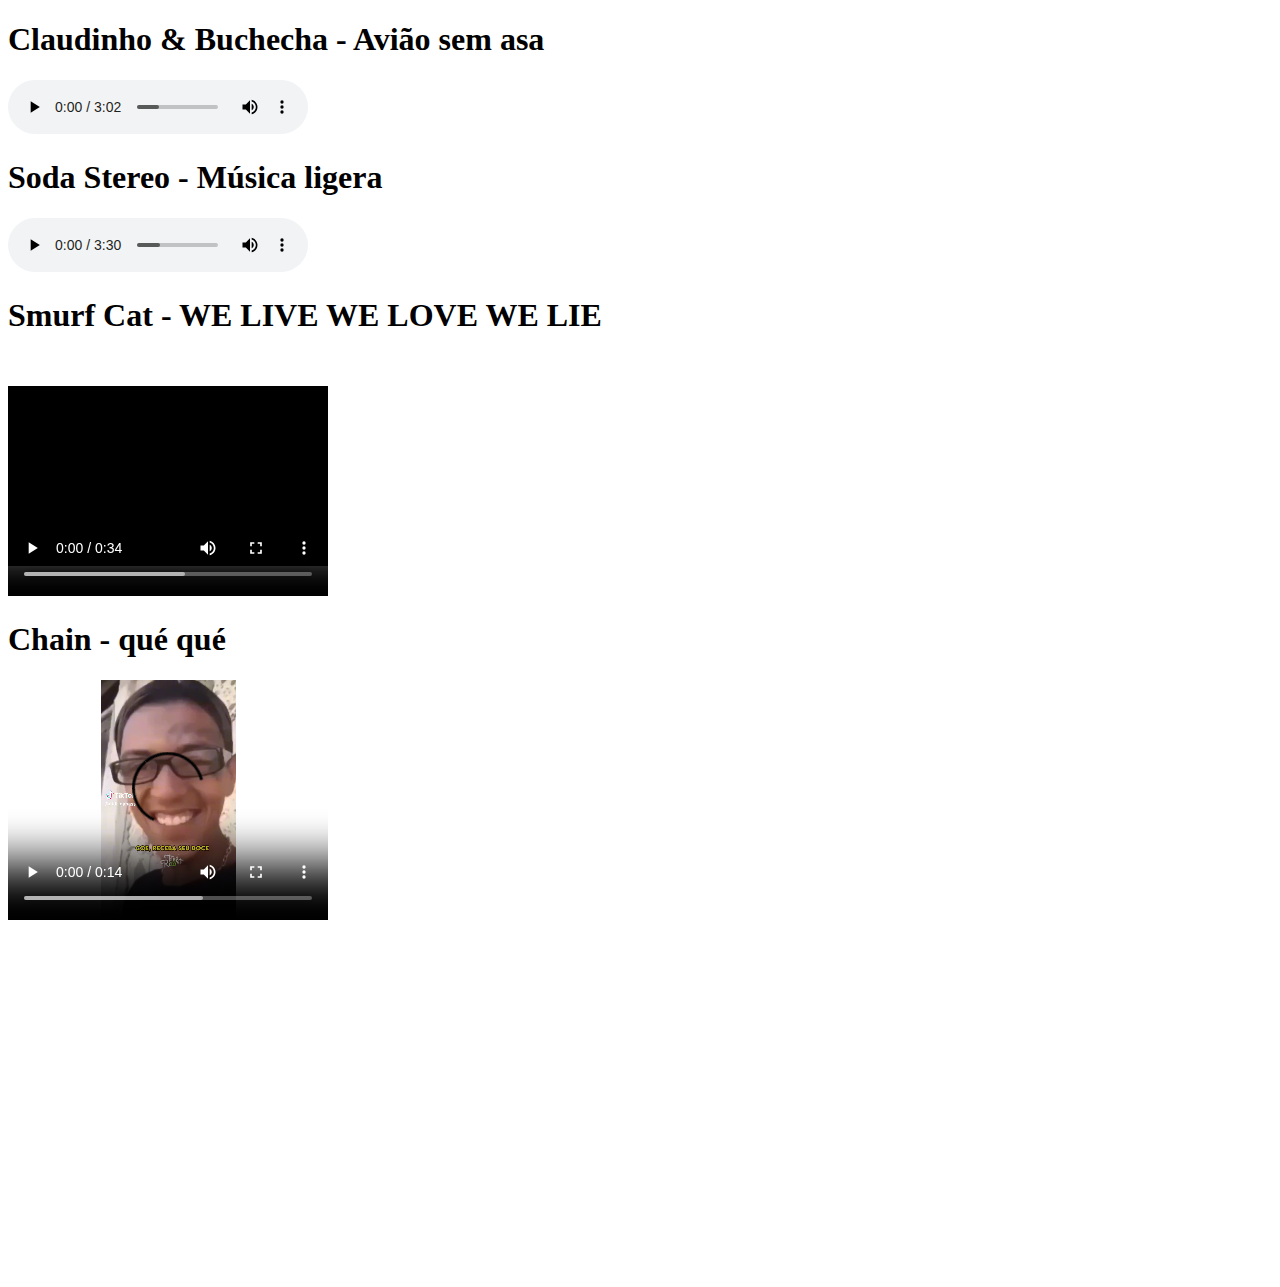
<file: midias.html>
<!DOCTYPE html>
<html lang="en">
<head>
    <meta charset="UTF-8">
    <meta name="viewport" content="width=device-width, initial-scale=1.0">
   
    <title>Áudio e Vídeo</title>
</head>
<body>
    <h1>Claudinho & Buchecha - Avião sem asa </h1>
    <audio controls>
        <source src="aviaosemasa.m4a" type="audio/mpeg">
    </audio>

    <h1>Soda Stereo - Música ligera</h1>
    <audio controls>
        <source src="musicaligera.m4a" type="audio/mpeg">
    </audio>

    <h1>Smurf Cat - WE LIVE WE LOVE WE LIE</h1>
    <video width="320" height="240" controls>
        <source src="We live, we love, we lie.mp4" type="video/mp4">
      </video>

      <h1>Chain - qué qué</h1>
      <video width="320" height="240" controls>
          <source src="Brota Malditas.mp4" type="video/mp4">
        </video><br><br><br>

        <iframe width="560" height="315" src="https://www.youtube.com/embed/ZH-ANdag4cI?si=VwAyx22OkwRu9azX" title="YouTube video player" frameborder="0" allow="accelerometer; autoplay; clipboard-write; encrypted-media; gyroscope; picture-in-picture; web-share" allowfullscreen></iframe>
</body>
</html>
</file>
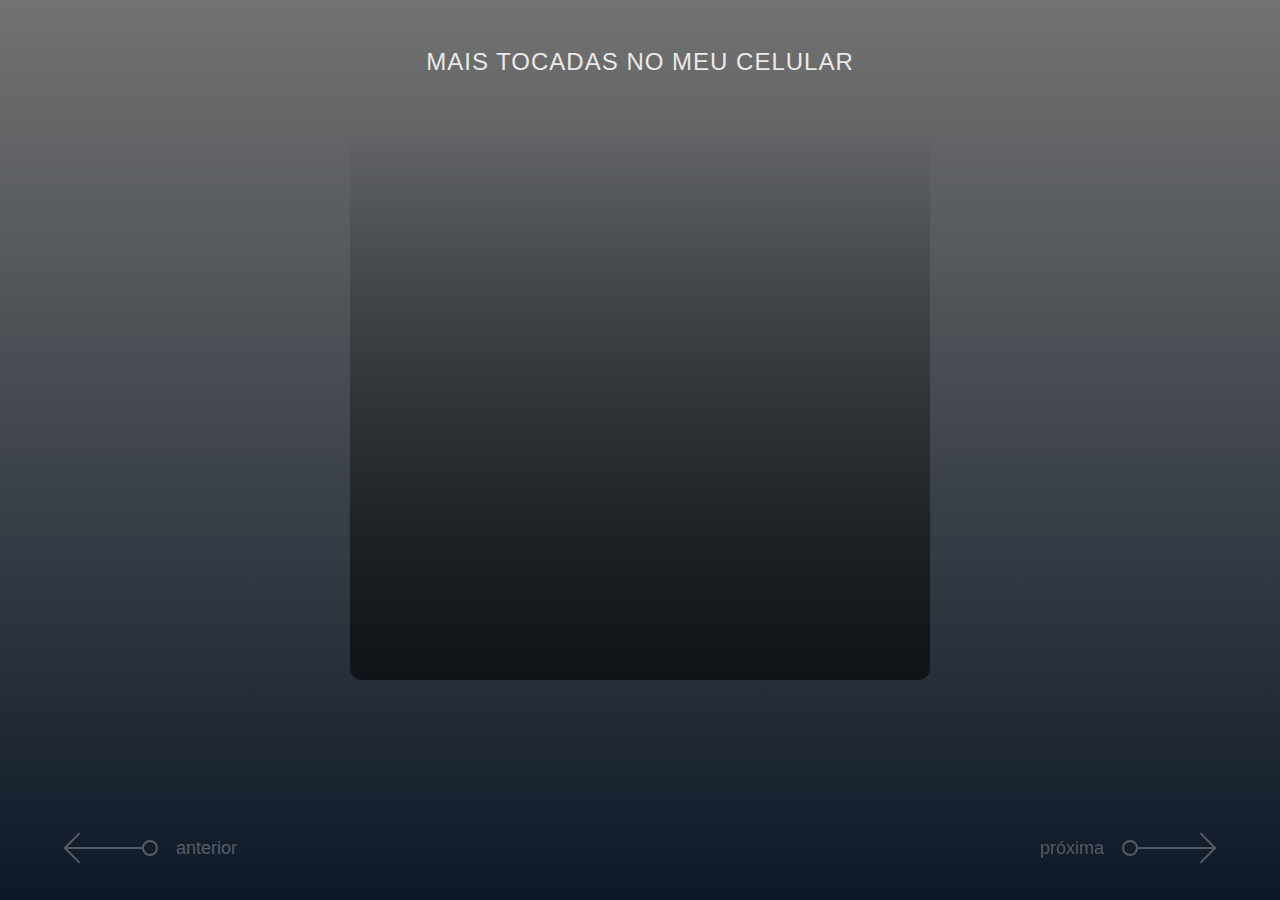
<file: radio.html>
<!DOCTYPE html>
<html lang="en">
<head>
    <meta charset="UTF-8">
    <meta http-equiv="X-UA-Compatible" content="IE=edge">
    <meta name="viewport" content="width=device-width, initial-scale=1.0">
    <title>Music Player</title>
    <link rel="stylesheet" href="radio.css">
    <script src="script.js" defer></script>
</head>
<body>
    <header>Mais tocadas no meu celular</header>
    <section>
        <div class="hero-img"></div>

        <div class="emblem-container">
            <div class="emblem text"></div>
        </div>
        <h1 class="text" value="4">
            <span class="album-num"></span>
            <span class="album-title"></span><span>Mais tocadas</span>
        </h1>
    </section>
    <div class="spotify-widget">
        <iframe src="https://open.spotify.com/embed/track/5HCyWlXZPP0y6Gqq8TgA20?utm_source=generator" width="100%" height="80" frameborder="0" allowfullscreen="" allow="autoplay; clipboard-write; encrypted-media; fullscreen; picture-in-picture" loading="lazy"></iframe>
    </div>
    <div class="button-container">
        <button class="scroll-left nav-arrow"><span></span>Anterior</button>
        <button class="scroll-right nav-arrow">Próxima<span></span></button>
    </div>
</body>
</html>
</file>
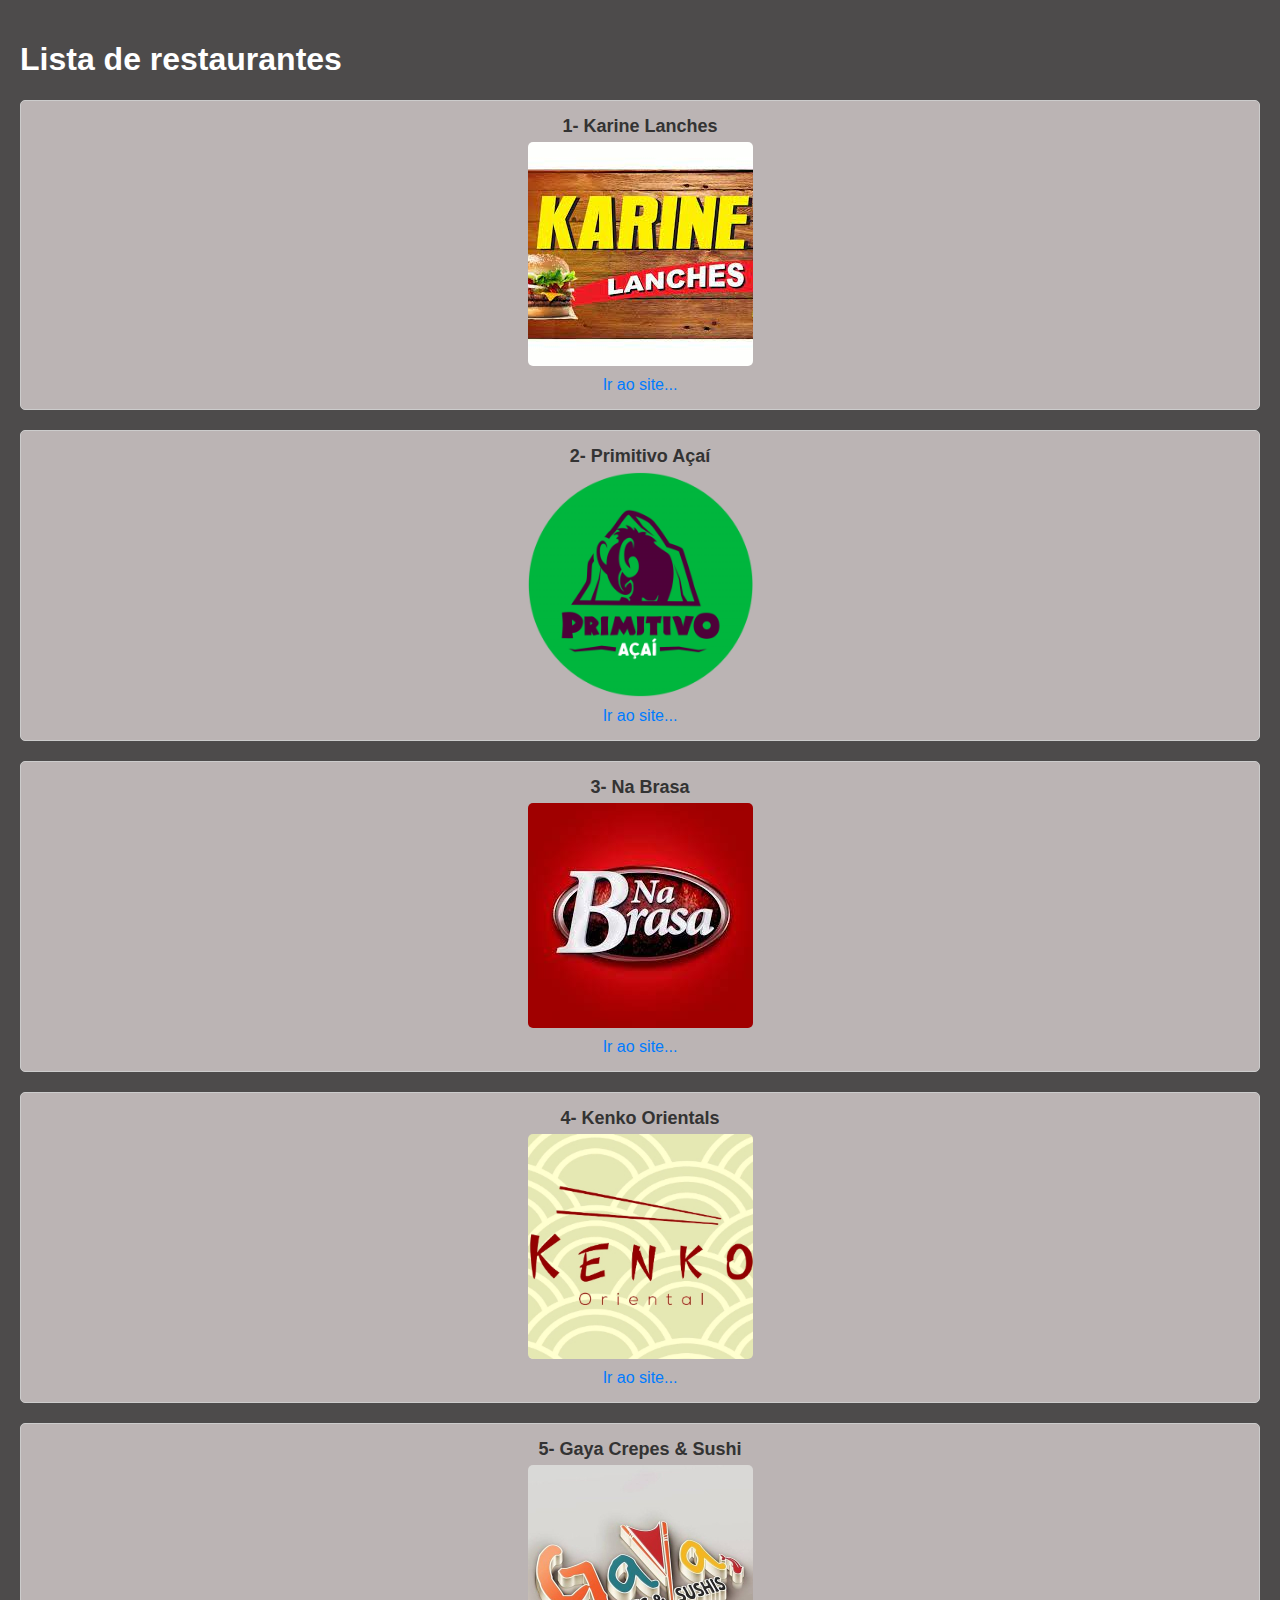
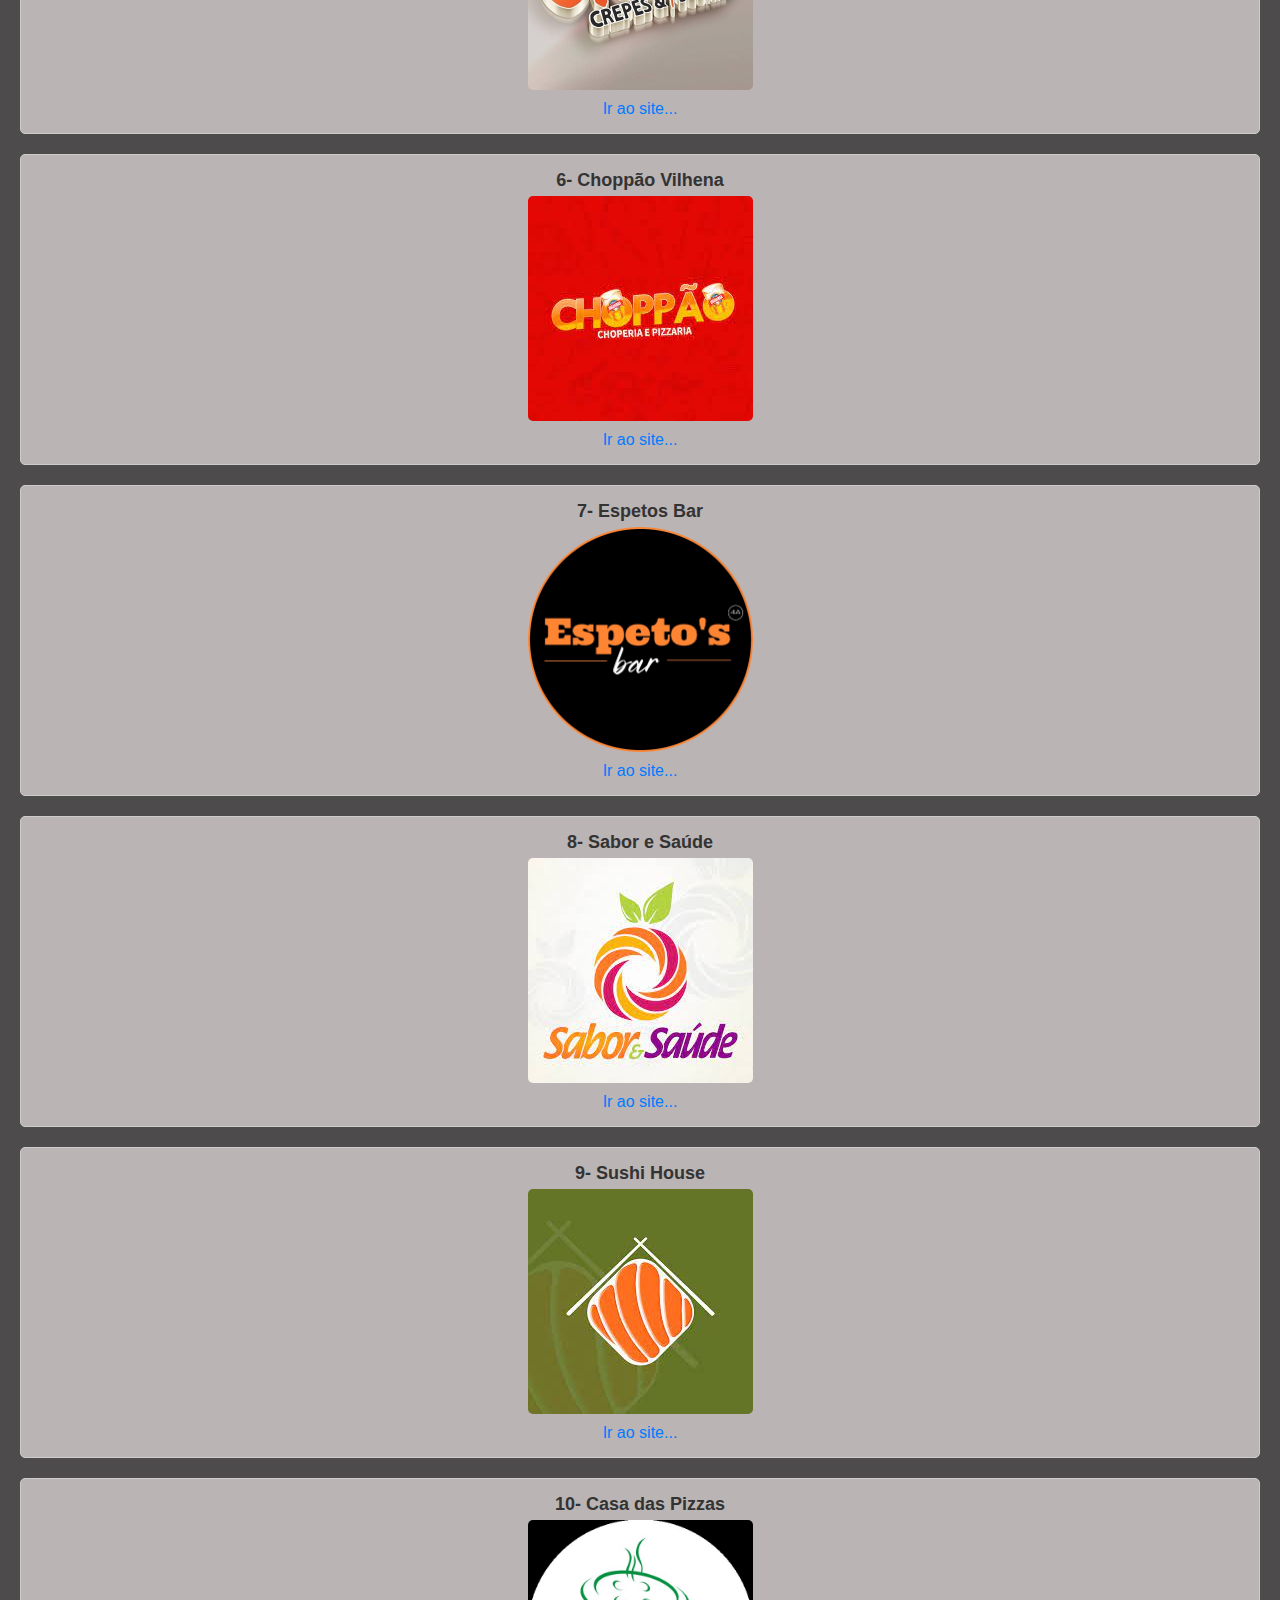
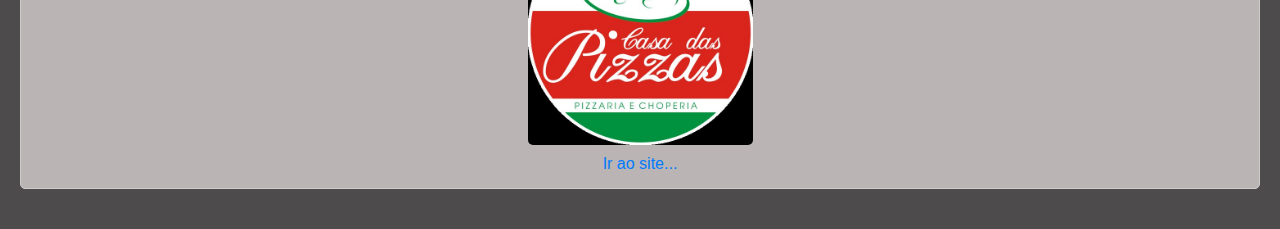
<file: restaurantes.html>
<!DOCTYPE html>
<html>
<head>
  <link rel="stylesheet" type="text/css" href="styles.css">
</head>
<body>
  <h1>Lista de restaurantes</h1>

  <div class="restaurant-container">
    <a class="restaurant-name" href="#">1- Karine Lanches</a>
    <img class="restaurant-image" src="imagens/karine.jfif" width="225">
    <a class="restaurant-link" href="https://www.instagram.com/karine_lanches/">Ir ao site...</a>
  </div>

  <div class="restaurant-container">
    <a class="restaurant-name" href="#">2- Primitivo Açaí</a>
    <img class="restaurant-image" src="imagens/primitivo.png" width="225">
    <a class="restaurant-link" href="https://www.instagram.com/primitivo_acai/">Ir ao site...</a>
  </div>

  <div class="restaurant-container">
    <a class="restaurant-name" href="#">3- Na Brasa</a>
    <img class="restaurant-image" src="imagens/nabrasa.jfif" width="225">
    <a class="restaurant-link" href="https://restaurantguru.com.br/Na-Brasa-Vilhena/">Ir ao site...</a>
  </div>

  <div class="restaurant-container">
    <a class="restaurant-name" href="#">4- Kenko Orientals</a>
    <img class="restaurant-image" src="imagens/kenko.jpeg" width="225">
    <a class="restaurant-link" href="https://www.instagram.com/kenko.vilhena/">Ir ao site...</a>
  </div>

  <div class="restaurant-container">
    <a class="restaurant-name" href="#">5- Gaya Crepes & Sushi</a>
    <img class="restaurant-image" src="imagens/gaya.jpg" width="225">
    <a class="restaurant-link" href="https://www.facebook.com/gayacrepesesushi/">Ir ao site...</a>
  </div>

  <div class="restaurant-container">
    <a class="restaurant-name" href="#">6- Choppão Vilhena</a>
    <img class="restaurant-image" src="imagens/choppao.jfif" width="225">
    <a class="restaurant-link" href="https://www.instagram.com/choppaop_vilhena/">Ir ao site...</a>
  </div>

  <div class="restaurant-container">
    <a class="restaurant-name" href="#">7- Espetos Bar</a>
    <img class="restaurant-image" src="imagens/espetos.png" width="225">
    <a class="restaurant-link" href="https://www.instagram.com/espetosbar_4a/">Ir ao site...</a>
  </div>

  <div class="restaurant-container">
    <a class="restaurant-name" href="#">8- Sabor e Saúde</a>
    <img class="restaurant-image" src="imagens/sabor.jfif" width="225">
    <a class="restaurant-link" href="https://www.facebook.com/saboresaudevha/?locale=pt_BR">Ir ao site...</a>
  </div>

  <div class="restaurant-container">
    <a class="restaurant-name" href="#">9- Sushi House</a>
    <img class="restaurant-image" src="imagens/sushi.jfif" width="225">
    <a class="restaurant-link" href="https://sushihousevha.com/">Ir ao site...</a>
  </div>

  <div class="restaurant-container">
    <a class="restaurant-name" href="#">10- Casa das Pizzas</a>
    <img class="restaurant-image" src="imagens/casa.jpg" width="225">
    <a class="restaurant-link" href="https://www.facebook.com/casadaspizzas/?locale=pt_BR">Ir ao site...</a>
  </div>

</body>
</html>
</file>
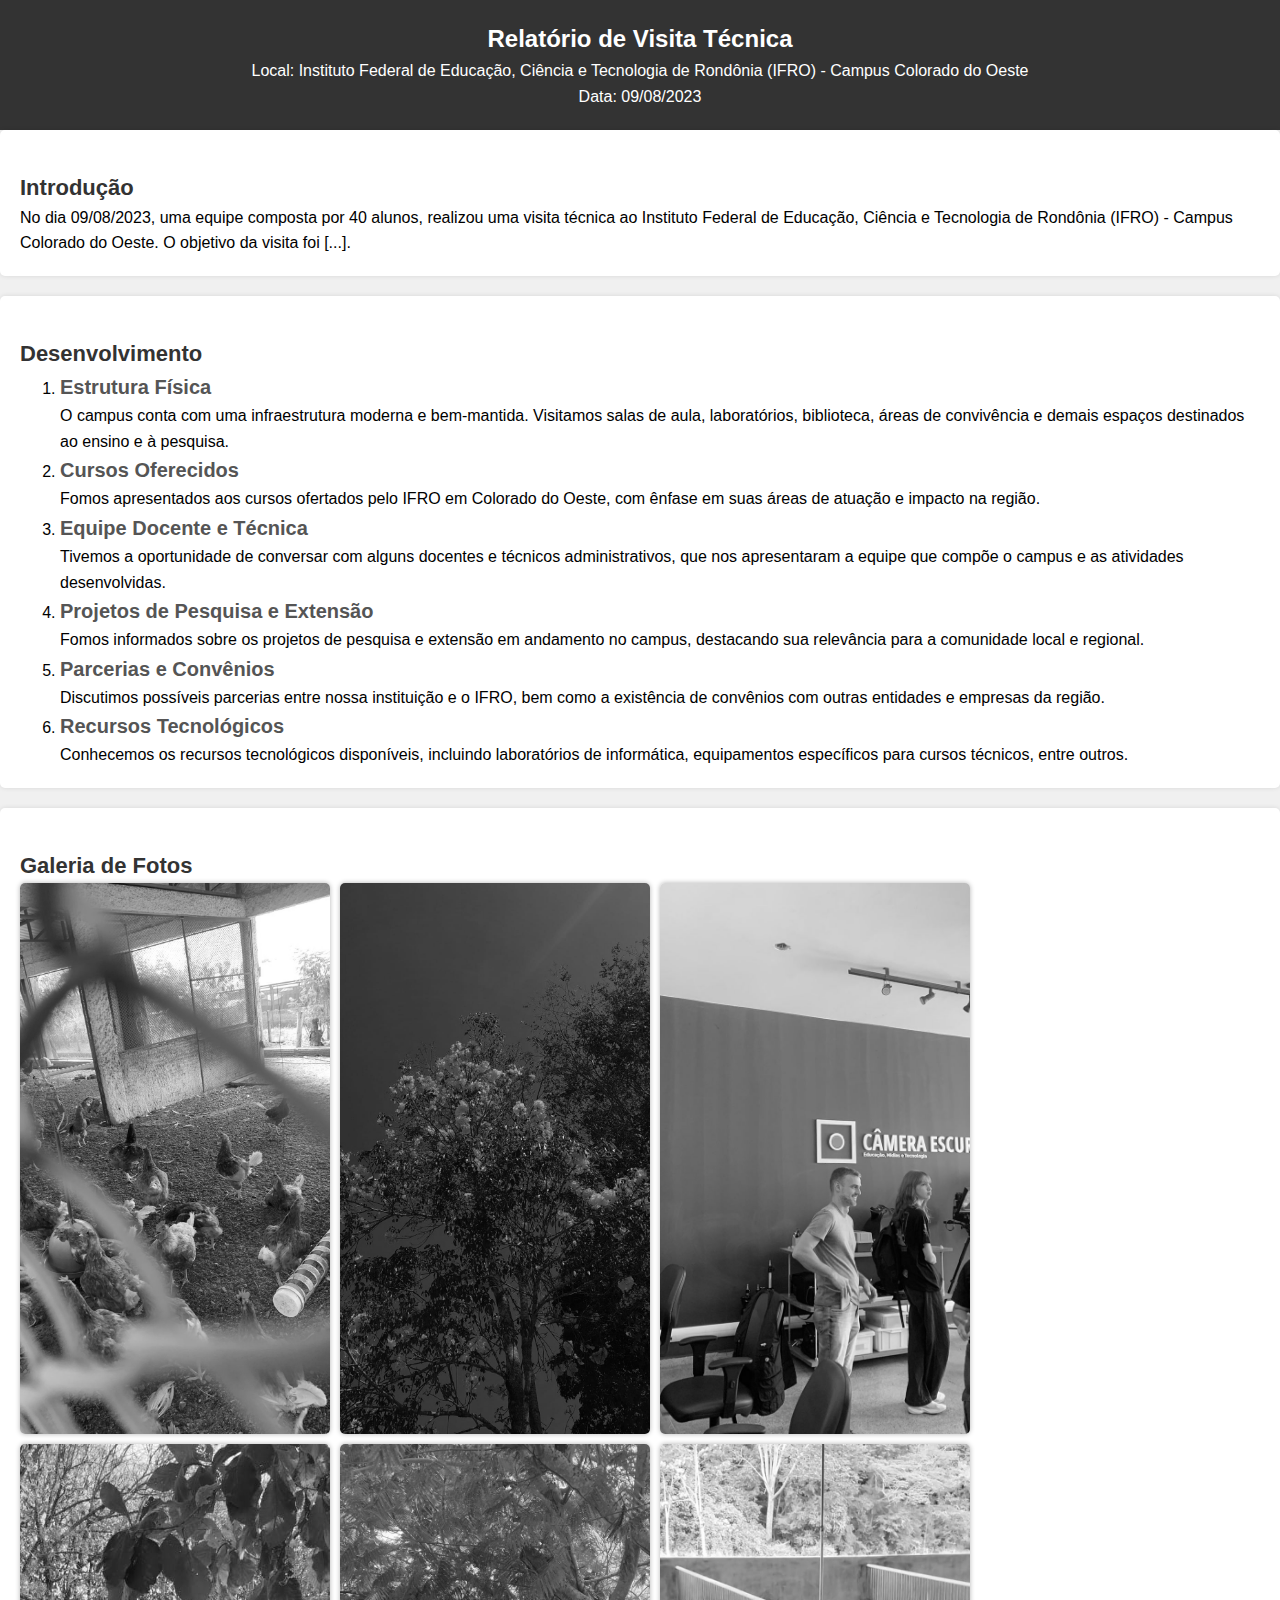
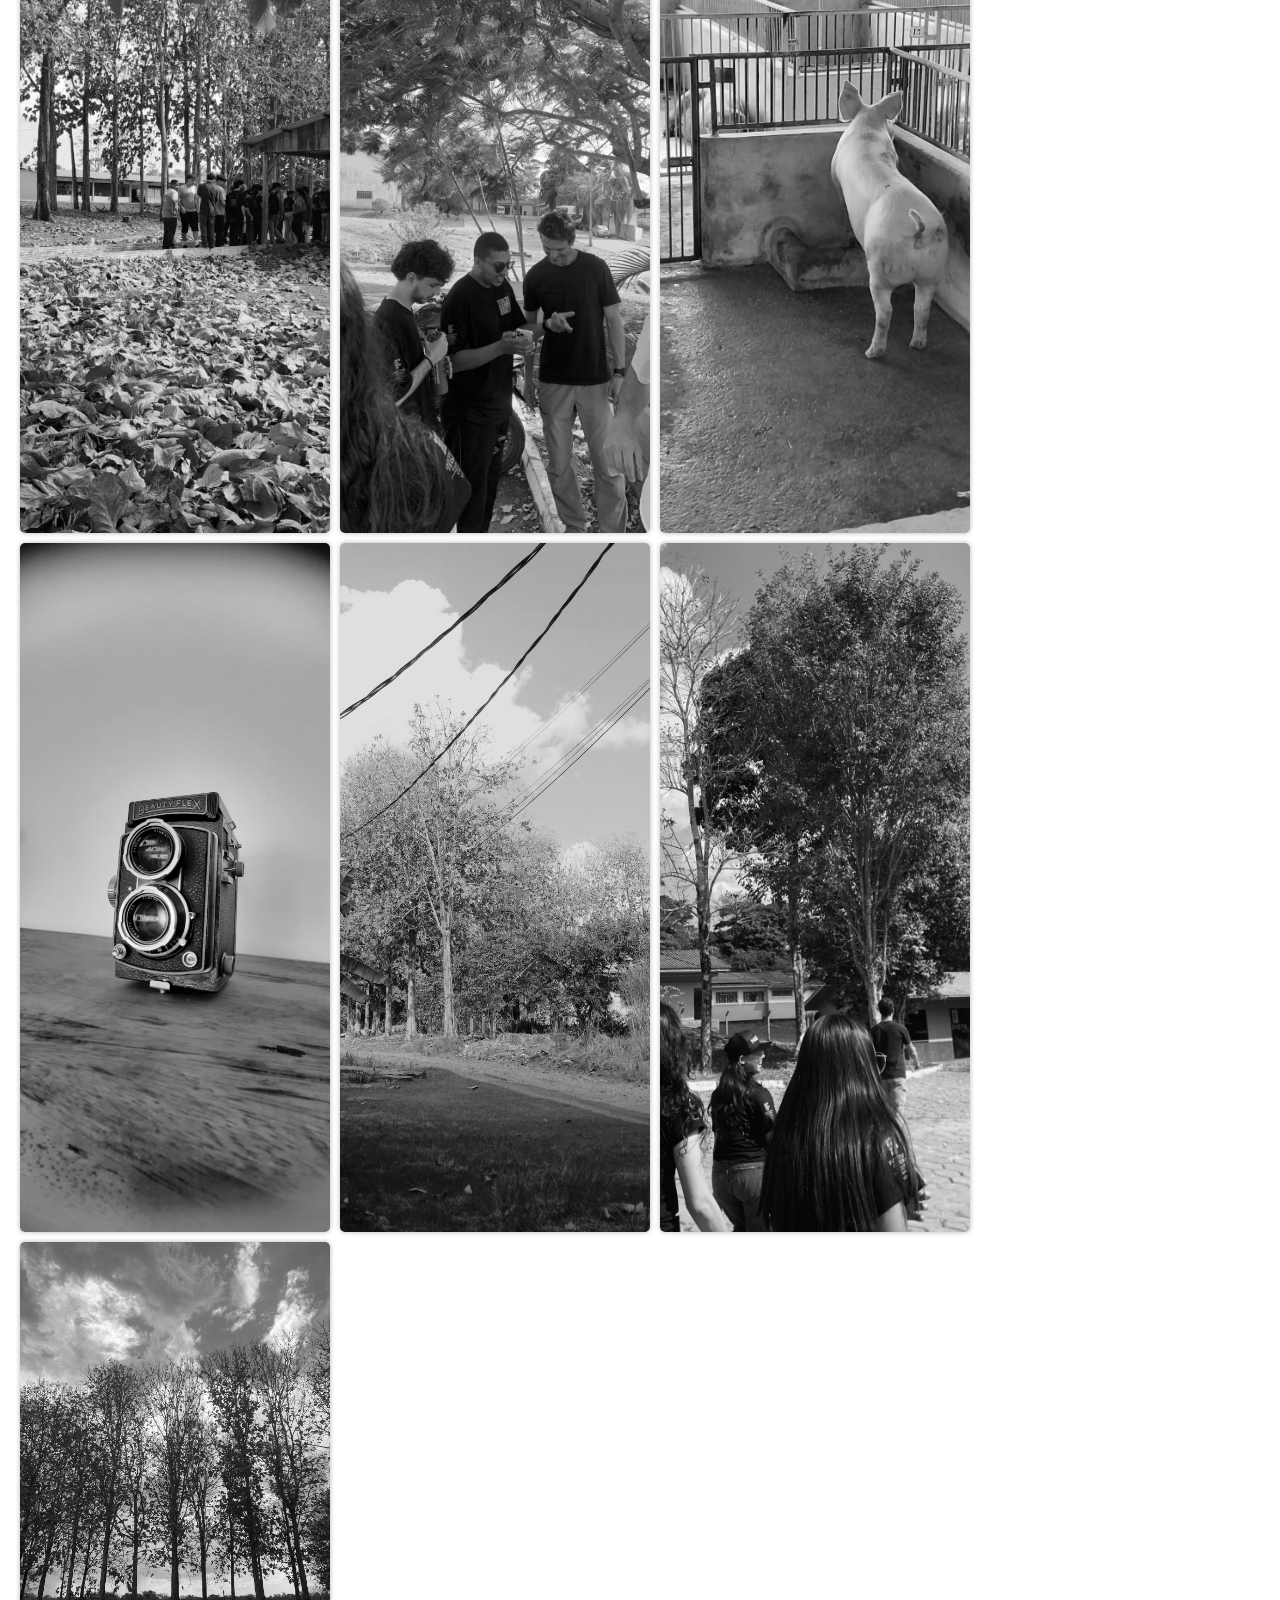
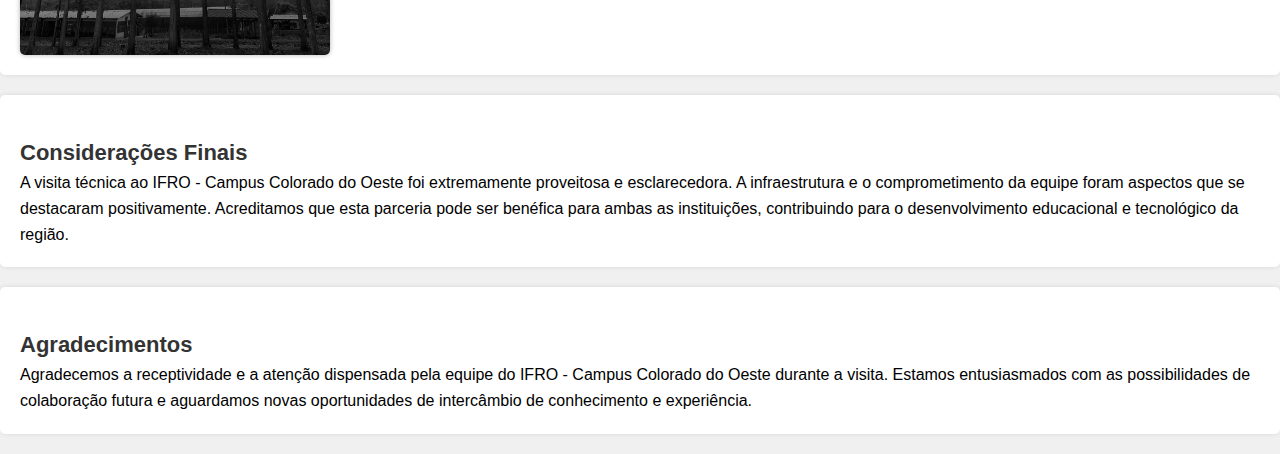
<file: visita.html>
<!DOCTYPE html>
<html lang="pt-BR">
<head>
    <meta charset="UTF-8">
    <meta name="viewport" content="width=device-width, initial-scale=1.0">
    <title>Relatório de Visita Técnica</title>
    <link rel="stylesheet" href="style.css">
</head>
<body>
    <header>
        <h1>Relatório de Visita Técnica</h1>
        <p>Local: Instituto Federal de Educação, Ciência e Tecnologia de Rondônia (IFRO) - Campus Colorado do Oeste</p>
        <p>Data: 09/08/2023</p>
    </header>

    <section>
        <h2>Introdução</h2>
        <p>No dia 09/08/2023, uma equipe composta por 40 alunos, realizou uma visita técnica ao Instituto Federal de Educação, Ciência e Tecnologia de Rondônia (IFRO) - Campus Colorado do Oeste. O objetivo da visita foi [...].</p>
    </section>

    <section>
        <h2>Desenvolvimento</h2>
        <ol>
            <li>
                <h3>Estrutura Física</h3>
                <p>O campus conta com uma infraestrutura moderna e bem-mantida. Visitamos salas de aula, laboratórios, biblioteca, áreas de convivência e demais espaços destinados ao ensino e à pesquisa.</p>
            </li>
            <li>
                <h3>Cursos Oferecidos</h3>
                <p>Fomos apresentados aos cursos ofertados pelo IFRO em Colorado do Oeste, com ênfase em suas áreas de atuação e impacto na região.</p>
            </li>
            <li>
                <h3>Equipe Docente e Técnica</h3>
                <p>Tivemos a oportunidade de conversar com alguns docentes e técnicos administrativos, que nos apresentaram a equipe que compõe o campus e as atividades desenvolvidas.</p>
            </li>
            <li>
                <h3>Projetos de Pesquisa e Extensão</h3>
                <p>Fomos informados sobre os projetos de pesquisa e extensão em andamento no campus, destacando sua relevância para a comunidade local e regional.</p>
            </li>
            <li>
                <h3>Parcerias e Convênios</h3>
                <p>Discutimos possíveis parcerias entre nossa instituição e o IFRO, bem como a existência de convênios com outras entidades e empresas da região.</p>
            </li>
            <li>
                <h3>Recursos Tecnológicos</h3>
                <p>Conhecemos os recursos tecnológicos disponíveis, incluindo laboratórios de informática, equipamentos específicos para cursos técnicos, entre outros.</p>
            </li>
            
        </ol>
    </section>

    <section>
        <h2>Galeria de Fotos</h2>
        <div class="gallery">
            <img id="imagem1" src="imagenscolorado/1.jfif" alt="Foto da visita 1"width="310">
            <img id="imagem2" src="imagenscolorado/2.jpeg" alt="Foto da visita 2"width="310">
            <img id="imagem3" src="imagenscolorado/3.jfif" alt="Foto da visita 3"width="310">
            <img id="imagem4" src="imagenscolorado/4.jpeg" alt="Foto da visita 4"width="310">
            <img id="imagem5" src="imagenscolorado/5.jfif" alt="Foto da visita 5"width="310">
            <img id="imagem6" src="imagenscolorado/6.jpeg" alt="Foto da visita 6"width="310">
            <img id="imagem7" src="imagenscolorado/7.jpeg" alt="Foto da visita 7"width="310">
            <img id="imagem8" src="imagenscolorado/8.jpeg" alt="Foto da visita 8"width="310">
            <img id="imagem9" src="imagenscolorado/9.jpeg" alt="Foto da visita 9"width="310">
            <img id="imagem9" src="imagenscolorado/10.jpeg" alt="Foto da visita 10"width="310">

           
        </div>
    </section>
    

    <section>
        <h2>Considerações Finais</h2>
        <p>A visita técnica ao IFRO - Campus Colorado do Oeste foi extremamente proveitosa e esclarecedora. A infraestrutura e o comprometimento da equipe foram aspectos que se destacaram positivamente. Acreditamos que esta parceria pode ser benéfica para ambas as instituições, contribuindo para o desenvolvimento educacional e tecnológico da região.</p>
    </section>

    <section>
        <h2>Agradecimentos</h2>
        <p>Agradecemos a receptividade e a atenção dispensada pela equipe do IFRO - Campus Colorado do Oeste durante a visita. Estamos entusiasmados com as possibilidades de colaboração futura e aguardamos novas oportunidades de intercâmbio de conhecimento e experiência.</p>
    </section>

<script src="java.js"></script>
</body>
</html>
</file>
<file: radio.css>
* {
	margin: 0;
	padding: 0;
	box-sizing: border-box;
}
:root {
	--color-light: #ebeae6;
	--album-size: 580px;
}
html,
body {
	overflow-x: hidden;
	position: relative;
	font-family: "Bebas Neue", Helvetica Neue, Arial, sans-serif;
	display: flex;
	flex-direction: column;
	align-items: center;
	justify-content: space-around;
	width: 100vw;
	height: 100vh;
}
header {
	width: 100%;
	padding: 48px 5vw 8px;
	color: var(--color-light);
	display: flex;
	place-content: center;
	font-size: 24px;
	z-index: 100;
	text-transform: uppercase;
	font-weight: 400;
	letter-spacing: 1px;
}
section {
	height: 100%;
	width: 100vw;
	display: flex;
	justify-content: center;
	align-items: center;
	flex-direction: column;
	position: relative;
	margin: 40px 0;
}
.hero-img {
	background-position: center center;
	background-size: cover;
	width: var(--album-size);
	height: 100%;
	aspect-ratio: 1/1;
	position: absolute;
	z-index: 1;
	display: flex;
	flex-direction: column;
	justify-content: center;
	align-items: center;
	border-radius: 12px;
	overflow: hidden;
}
.hero-img:after {
	content: "";
	position: absolute;
	width: 100%;
	height: 100%;
	background: linear-gradient(rgba(0, 0, 0, 0), rgba(0, 0, 0, 0.6));
}
.button-container {
	padding: 8px 5vw 24px;
	width: 100%;
	display: flex;
	justify-content: space-between;
	align-items: center;
	z-index: 100;
}
.nav-arrow {
	font-family: "Cormorant", "Bebas Neue", Helvetica Neue, Arial, sans-serif;
	font-size: 18px;
	display: flex;
	justify-content: center;
	align-items: center;
	transition: all 0.2s ease;
	height: 56px;
	background: none;
	border: none;
	color: var(--color-light);
	opacity: 0.3;
	font-weight: 500;
	text-transform: lowercase;
}
.nav-arrow span {
	width: 80px;
	height: 2px;
	background: var(--color-light);
	position: relative;
	display: flex;
	justify-content: center;
	align-items: center;
	margin-right: 32px;
}
.nav-arrow span:before,
.nav-arrow span:after,
.nav-arrow span {
	transition: all 0.3s ease;
}
.nav-arrow span:before {
	content: "";
	position: absolute;
	width: 20px;
	height: 20px;
	border: 2px solid var(--color-light);
	left: 4px;
	transform: rotate(-45deg);
	border-bottom: none;
	border-right: none;
}
.nav-arrow span:after {
	content: "";
	position: absolute;
	width: 12px;
	height: 12px;
	border-radius: 50%;
	border: 2px solid var(--color-light);
	right: -14px;
}
.nav-arrow:hover span:before,
.key-press-hover-left span:before,
.key-press-hover-right span:before {
	width: 32px;
	height: 32px;
}
.nav-arrow:hover span:after,
.key-press-hover-left span:after,
.key-press-hover-right span:after {
	width: 48px;
	height: 48px;
	right: -26px;
}
.nav-arrow:hover span,
.key-press-hover-left span,
.key-press-hover-right span {
	width: 72px;
}
.scroll-left:hover span,
.key-press-hover-left span {
	margin-right: 48px;
}
.scroll-right:hover span,
.key-press-hover-right span {
	margin-left: 48px;
}
.scroll-right span {
	margin-left: 32px;
	margin-right: 0;
	transform: rotateY(180deg);
}
.key-press-hover-right span {
	margin-left: 48px;
}
.nav-arrow:hover,
.key-press-hover-left,
.key-press-hover-right {
	opacity: 1;
	cursor: pointer;
	font-size: 22px;
}
h1 {
	font-family: "Cormorant", "Bebas Neue", Helvetica Neue, Arial, sans-serif;
	color: var(--color-light);
	font-size: 96px;
	width: 90vw;
	max-width: 980px;
	display: flex;
	flex-direction: column;
	white-space: nowrap;
	align-items: center;
	font-weight: 500;
	line-height: 130%;
	z-index: 2;
	position: relative;
	text-shadow: 0px 0px 15px rgba(0, 0, 0, 0.6);
	opacity: 0.8;
	bottom: -20%;
	transform-origin: center;
}
.album-num {
	position: absolute;
	left: 0;
	top: -18px;
	font-size: 32px;
	font-weight: 500;
	line-height: 1;
	text-shadow: 0px 0px 15px rgba(0, 0, 0, 0.3);
}
h1 span {
	width: 100%;
}
.album-title {
	text-align: left;
	position: relative;
}
h1 span:last-of-type {
	text-align: right;
}
.emblem-container {
	--emblem-size: 280px;
	height: var(--emblem-size);
	width: var(--emblem-size);
	position: absolute;
	z-index: 2;
	transform: translate(calc(var(--album-size) / 2), -40%);
}
.emblem {
	font-size: 24px;
	color: var(--color-light);
	text-transform: lowercase;
	display: flex;
	align-items: center;
	justify-content: center;
	transform-origin: center center;
	animation: rotating 10s linear infinite;
	height: 100%;
	width: 100%;
	text-shadow: 0px 0px 20px rgba(0, 0, 0, 0.2);
}
@keyframes rotating {
	from {
		transform: rotate(0deg);
	}

	to {
		transform: rotate(360deg);
	}
}
.emblem span {
	position: absolute;
	display: flex;
	height: inherit;
	width: 0;
	justify-content: center;
	align-items: flex-end;
	transform-origin: center center;
	width: 20px;
	text-shadow: 0px 0px 15px rgba(0, 0, 0, 0.4);
}
.emblem,
h1 {
	opacity: 0;
}
h1 {
	transform: translateY(15%);
}
.album-transition {
	animation: 0.6s ease-out album-transition;
}
.show-texts {
	opacity: 1;
	transform: translateY(0px);
	transition-property: opacity, transform;
	transition-duration: 1.4s, 0.5s;
}
.hide-arrow {
	opacity: 0;
	pointer-events: none;
}
.spotify-widget {
	width: var(--album-size);
	z-index: 100;
	margin-bottom: 8px;
}
.spotify-widget iframe {
	border-radius: 12px;
}
@keyframes album-transition {
	from {
		clip-path: inset(0 100% 0 0);
	}

	to {
		clip-path: inset(0 0 0 0);
	}
}
@media only screen and (max-width: 900px) {
	:root {
		--album-size: 80vw;
	}

	.hero-img {
		height: 100%;
	}

	h1 {
		font-size: 80px;
	}
	.spotify-widget {
		margin-bottom: 24px;
	}
}
@media only screen and (max-height: 800px) {

	h1 {
		font-size: 72px;
	}
}
@media only screen and (max-height: 740px) {

	h1 {
		font-size: 64px;
		width: 60vw;
	}
	.emblem-container {
		--emblem-size: 200px;
	}
	.emblem {
		font-size: 20px;
	}
	.button-container {
		padding: 8px 5vw 8px;
	}
	.spotify-widget {
		margin-bottom: 0px;
	}
}
</file>
<file: styles.css>
/* Estilo para o contêiner de cada restaurante */
.restaurant-container {
  border: 1px solid #ccc;
  padding: 15px;
  margin: 20px 0;
  border-radius: 5px;
  display: flex;
  flex-direction: column;
  align-items: center;
  background-color: #bbb4b4;
  }
  
  /* Estilo para o nome do restaurante */
  .restaurant-name {
  font-weight: bold;
  color: #333;
  text-decoration: none;
  margin-bottom: 10px;
  }
  
  /* Estilo para a imagem do restaurante */
  .restaurant-image {
  max-width: 100%;
  border-radius: 5px;
  margin-bottom: 10px;
  }
  
  /* Estilo para o link "Ir até o site..." */
  .restaurant-link {
  color: #007bff;
  text-decoration: none;
  }
  
  
  /* Estilo para o link "Ir até o site..." */
  .restaurant-link {
  color: #007bff;
  text-decoration: none;
  transition: color 0.3s; /* Adiciona uma transição suave na mudança de cor */
  }
  
  /* Mudar cor quando o mouse passa por cima */
  .restaurant-link:hover {
  color: #ff00ff; /* Roxo */
  }
  
  /* Mudar cor quando o link é clicado */
  .restaurant-link:active {
  color: #800080; /* Roxo mais escuro */
  }
  
  
  /* Estilo para o corpo da página */
  body {
  font-family: Arial, sans-serif;
  margin: 0;
  padding: 20px;
  background-color: #4d4b4b;
  }
 
  h1 {
    color: #fff; 
    align-items: center;
  }
  
  /* Estilo para os títulos dos restaurantes */
  .restaurant-name {
  font-size: 18px;
  margin-bottom: 5px;
  }
  
  /* Estilo para o link "Ir até o site..." */
  .restaurant-link {
  color: #007bff;
  text-decoration: none;
  transition: color 0.3s;
  }
  
  /* Efeito de hover para o contêiner de restaurante */
  .restaurant-container:hover {
  box-shadow: 0px 0px 10px rgba(0, 0, 0, 0.1);
  transform: scale(1.02);
  }
  
  /* Efeito de hover para o link "Ir até o site..." */
  .restaurant-link:hover {
  color: #ff00ff; /* Roxo */
  }
  /* Estilos para dispositivos móveis */
  @media (max-width: 768px) {
  /* Centralizar imagens em dispositivos móveis */
  .restaurant-image {
  margin: 0 auto;
  }
  
  /* Reduzir o tamanho dos títulos dos restaurantes */
  .restaurant-name {
  font-size: 16px;
  }
  
  /* Ajustar espaçamento em dispositivos móveis */
  .restaurant-container {
  margin: 10px 0;
  padding: 10px;
  }

  }
</file>
<file: style.css>
/* Reset de margens e preenchimento para elementos de bloco */
body, h1, h2, h3, p, ol {
    margin: 0;
    padding: 0;
}

/* Estilos gerais */
body {
    font-family: Arial, sans-serif;
    background-color: #f0f0f0;
    line-height: 1.6;
}

header {
    background-color: #333;
    color: #fff;
    text-align: center;
    padding: 20px 0;
}

header h1 {
    font-size: 24px;
    margin: 0;
}

.container {
    max-width: 800px;
    margin: 0 auto;
    padding: 20px;
    background-color: #fff;
    box-shadow: 0 0 10px rgba(0, 0, 0, 0.2);
    border-radius: 5px;
}

section {
    margin-bottom: 20px;
    padding: 20px;
    background-color: #fff;
    box-shadow: 0 0 5px rgba(0, 0, 0, 0.1);
    border-radius: 5px;
}

/* Estilos para títulos e subtítulos */
h2 {
    font-size: 22px;
    color: #333;
    margin-top: 20px;
}

h3 {
    font-size: 20px;
    color: #555;
}

/* Estilos para lista de itens */
ol {
    list-style-type: decimal;
    margin-left: 20px;
    padding-left: 20px;
}

/* Estilos para links */
a {
    color: #0077cc;
    text-decoration: none;
}

a:hover {
    text-decoration: underline;
}

/* Estilos para a galeria de fotos */
.gallery {
    display: flex;
    flex-wrap: wrap;
    gap: 10px;
}

.gallery img {
    max-width: 100%; /* Define uma largura máxima */
    height: auto; /* Mantém a proporção da imagem */
    border-radius: 5px;
    box-shadow: 0 0 5px rgba(0, 0, 0, 0.3);
    transition: transform 0.2s, filter 0.2s;
    cursor: pointer;
    filter: grayscale(100%);
    object-fit: cover; /* Controla o ajuste da imagem */
}

.gallery img:hover {
    transform: scale(1.05);
    filter: grayscale(0%);
}


/* Estilos para a visualização de imagem */
.modal {
    display: none;
    position: fixed;
    z-index: 1000;
    top: 0;
    left: 0;
    width: 100%;
    height: 100%;
    background-color: rgba(0, 0, 0, 0.9);
}

.modal-img {
    max-width: 90%;
    max-height: 90%;
    position: absolute;
    top: 50%;
    left: 50%;
    transform: translate(-50%, -50%);
}

.close-btn {
    position: absolute;
    top: 10px;
    right: 20px;
    font-size: 30px;
    color: #fff;
    cursor: pointer;
}

/* Estilos para os botões de seta */
.prev-btn,
.next-btn {
    position: absolute;
    top: 50%;
    transform: translateY(-50%);
    background-color: rgba(0, 0, 0, 0.5);
    color: #fff;
    font-size: 30px;
    border: none;
    padding: 10px;
    cursor: pointer;
    outline: none;
    z-index: 1001;
}

.prev-btn {
    left: 10px;
}

.next-btn {
    right: 10px;
}

.prev-btn:hover,
.next-btn:hover {
    background-color: rgba(0, 0, 0, 0.8);
}
</file>
